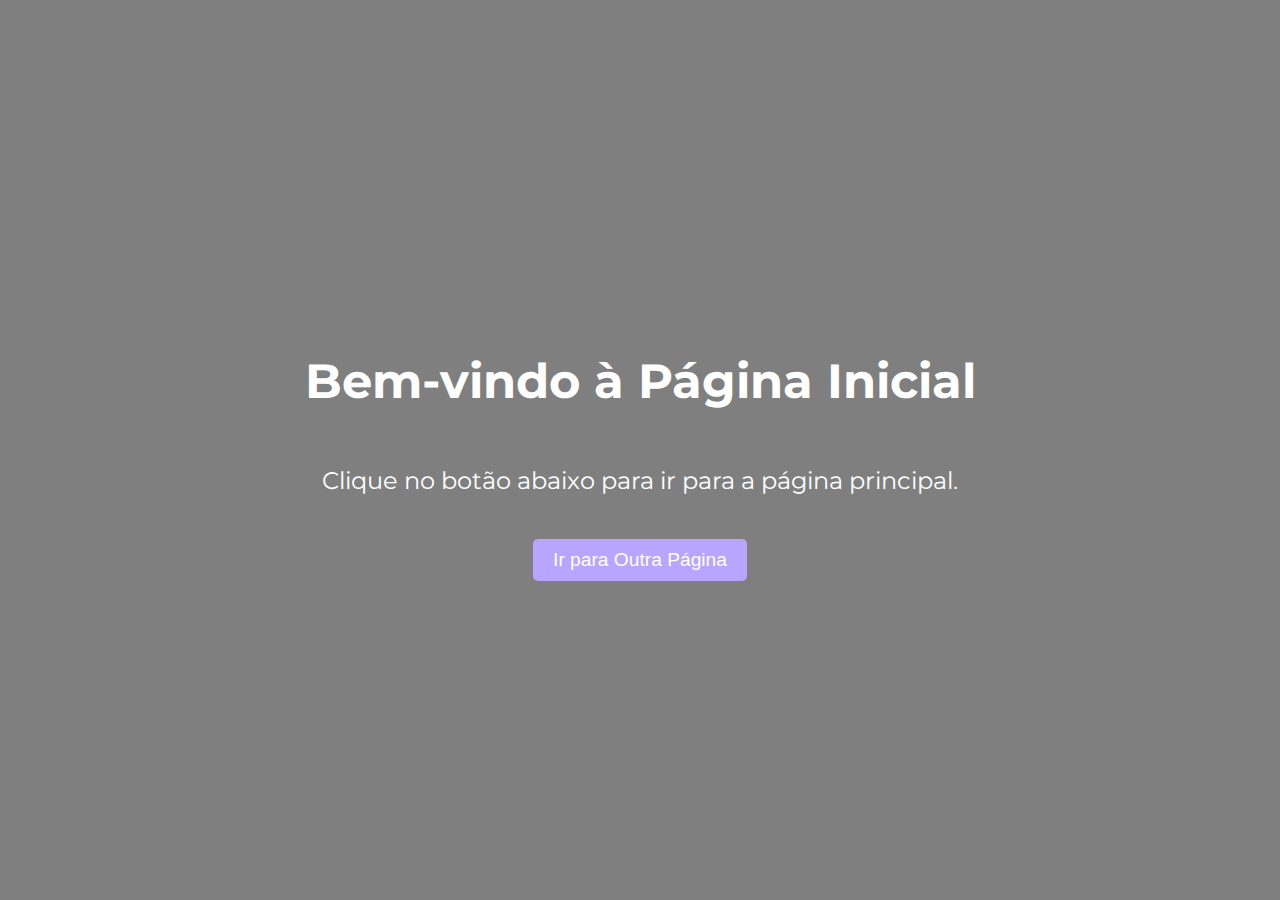
<file: index.html>
<!DOCTYPE html>
<html lang="en">
<head>
    <meta charset="UTF-8">
    <meta name="viewport" content="width=device-width, initial-scale=1.0">
    <title>Página Inicial</title>
    <link href="https://fonts.googleapis.com/css2?family=Montserrat:wght@300;400;600&display=swap" rel="stylesheet">
    <style>
        body {
            margin: 0;
            padding: 0;
            font-family: 'Montserrat', sans-serif; 
            background-image: url('https://usagif.com/wp-content/uploads/gif/outerspace-38.gif'); 
            background-size: cover;
            background-repeat: no-repeat;
            background-attachment: fixed;
            color: #fff;
        }

        #container {
            display: flex;
            flex-direction: column;
            justify-content: center;
            align-items: center;
            height: 100vh;
            background-color: rgba(0, 0, 0, 0.5); 
        }

        h1 {
            font-size: 3rem;
            animation: fadeIn 2s ease-in-out;
        }

        p {
            font-size: 1.5rem;
            animation: slideIn 2s ease-in-out;
        }

        button {
            padding: 10px 20px;
            font-size: 1.2rem;
            background-color: #B7A5FF;
            color: #fff;
            border: none;
            border-radius: 5px;
            cursor: pointer;
            transition: background-color 0.5s ease;
            margin-top: 20px;
        }

        button:hover {
            background-color: #3A3A3A;
        }

        @keyframes fadeIn {
            0% {
                opacity: 0;
            }
            100% {
                opacity: 1;
            }
        }

        @keyframes slideIn {
            0% {
                transform: translateY(-100px);
                opacity: 0;
            }
            100% {
                transform: translateY(0);
                opacity: 1;
            }
        }
    </style>
</head>
<body>
    <div id="container">
        <h1>Bem-vindo à Página Inicial</h1>
        <p>Clique no botão abaixo para ir para a página principal.</p>
        <a href="comeco.html">
            <button>Ir para Outra Página</button>
        </a>
    </div>
</body>
</html>
</file>
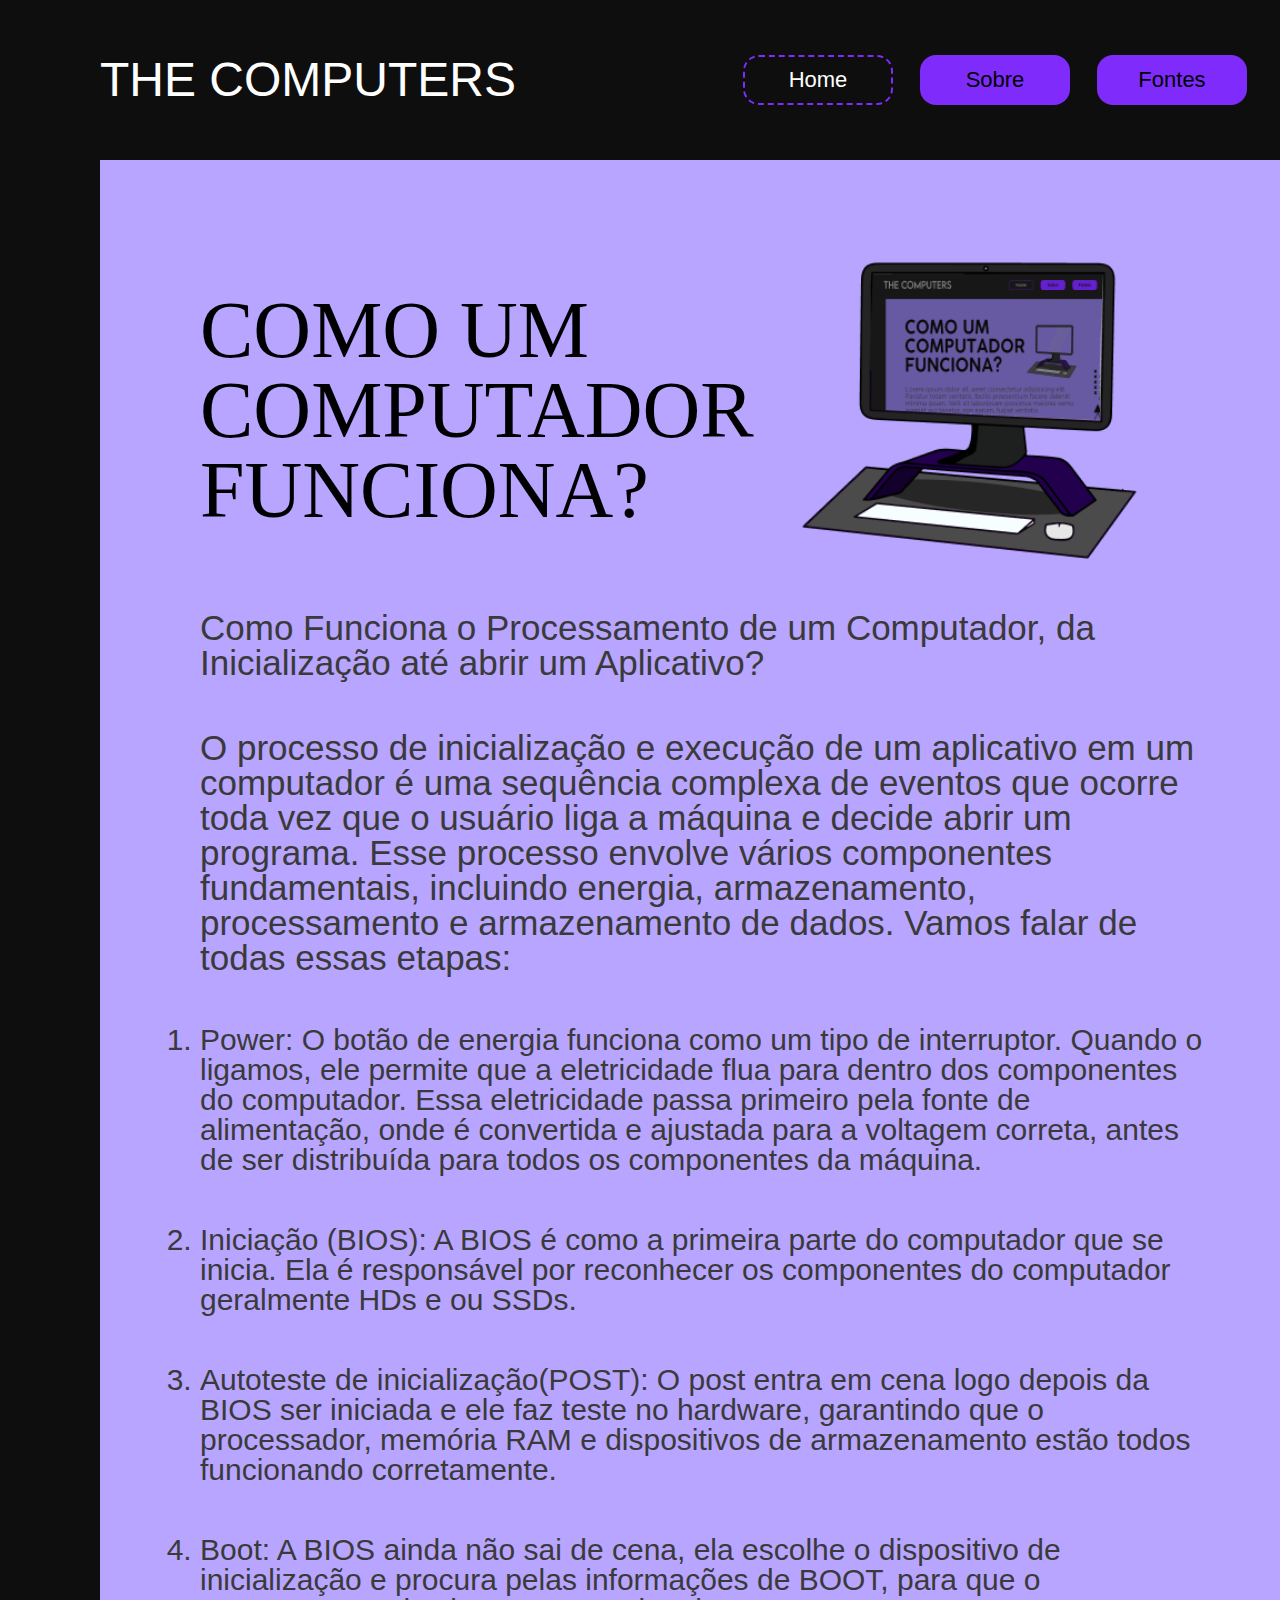
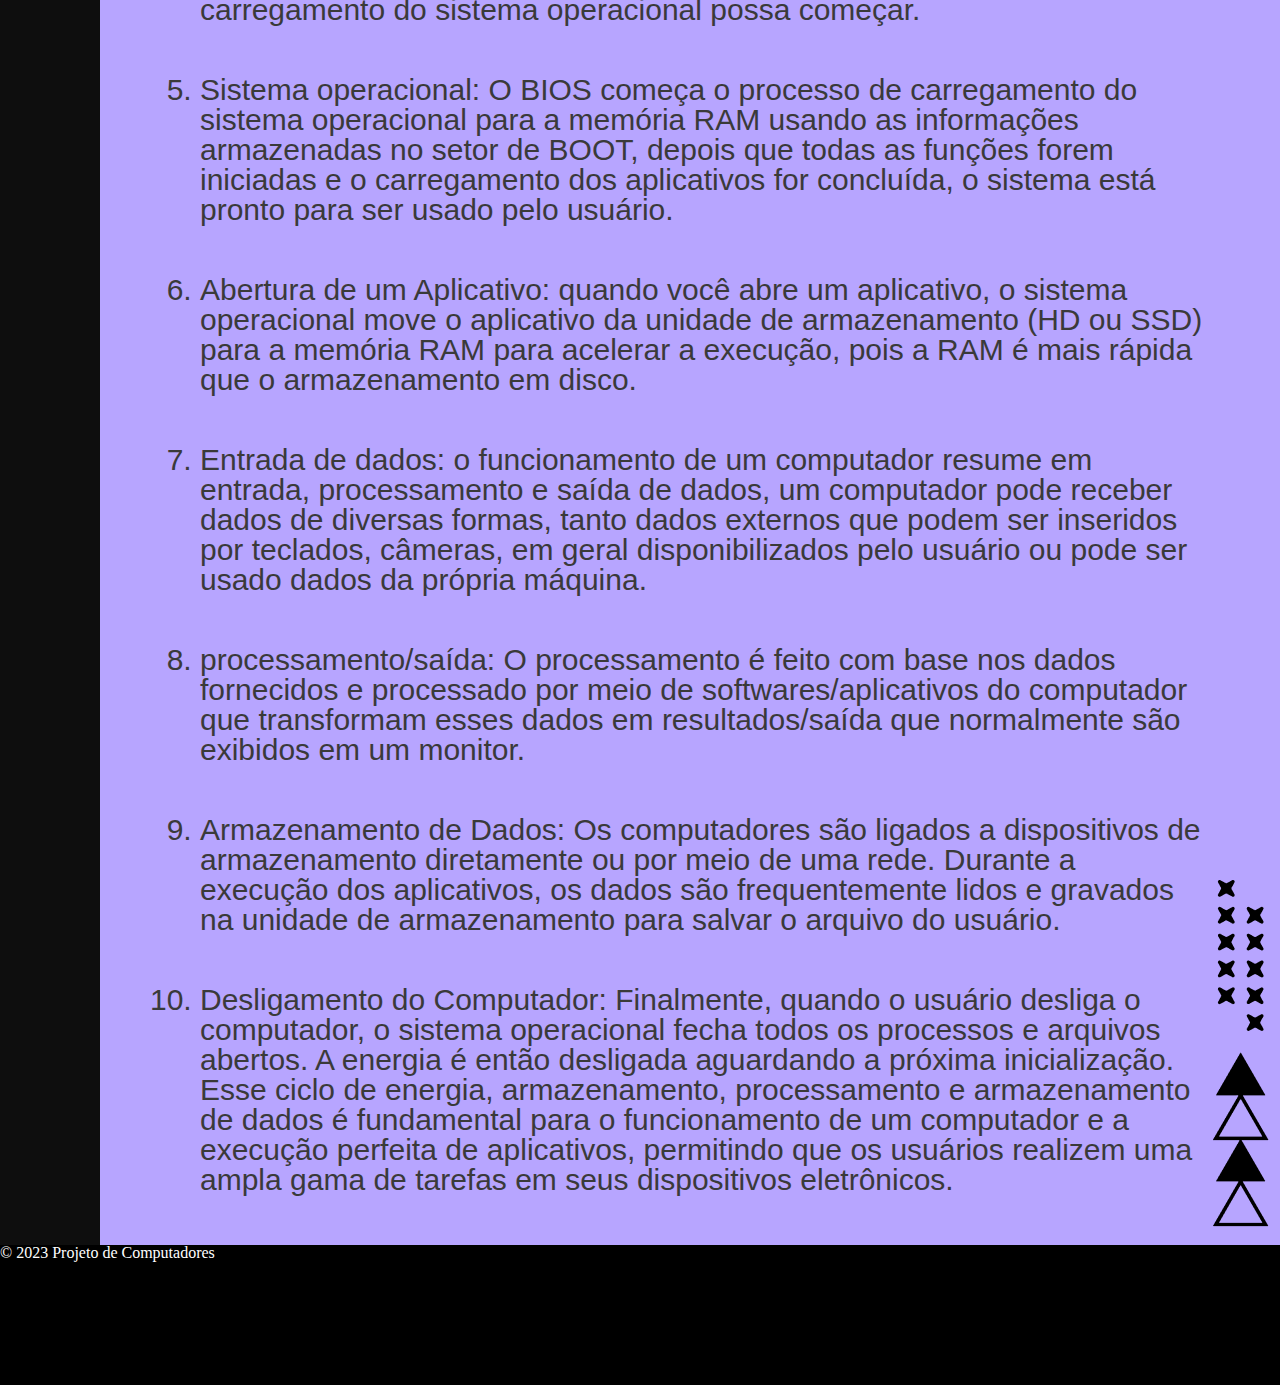
<file: comeco.html>
<!DOCTYPE html>
<html lang="pt-BR">
<head>
    <meta charset="UTF-8">
    <meta name="viewport" content="width=device-width, initial-scale=1.0">
    <title>Projeto: Funcionamento dos Computadores</title>
    <link rel="stylesheet" href="reset.css">
    <link rel="stylesheet" href="styles.css">
   
</head>
<body>
    <header>
        <h1>THE COMPUTERS</h1>
        <div class="header">
            <nav>
                <ul>
                    <li><button class="button1" ><a href="comeco.html">Home</a></button></li>
                    <li><button><a href="sobre.html">Sobre</a></button></li>
                    <li><button ><a href="fonte.html">Fontes</a></button></li>
                </ul>
            </nav>     
        </div>
    </header>
    
    <section class="main1" >
        <div class="tudo">
            <div class="tituloImgC">
                <h2>COMO UM <br>COMPUTADOR <br>FUNCIONA?</h2>
                <div class="imgc">
                    <img class="img1" src="Pasted-20230915-172445 1.png" width="400" height="400">
                </div>
            </div>
            <p>Como Funciona o Processamento de um Computador, da Inicialização até abrir um Aplicativo?</p>
            <p> O processo de inicialização e execução de um aplicativo em um computador é uma sequência complexa de eventos que ocorre toda vez que o usuário 
                liga a máquina e decide abrir um programa. Esse processo envolve vários componentes fundamentais, incluindo energia, armazenamento, processamento
                 e armazenamento de dados. Vamos falar de todas essas etapas: <br>
            </p>
                 
                 <ol>
                    <li>Power: O botão de energia funciona como um tipo de interruptor. Quando o ligamos, ele permite que a eletricidade flua para dentro dos 
                        componentes do computador. Essa eletricidade passa primeiro pela fonte de alimentação, onde é convertida e ajustada para a voltagem correta, 
                        antes de ser distribuída para todos os componentes da máquina.</li>

                    <li>Iniciação (BIOS): A BIOS é como a primeira parte do computador que se inicia. Ela é responsável por reconhecer os componentes do computador 
                        geralmente HDs e ou SSDs.</li>

                    <li>Autoteste de inicialização(POST): O post entra em cena logo depois da BIOS ser iniciada e ele faz teste no hardware, garantindo que o 
                        processador, memória RAM e dispositivos de armazenamento estão todos funcionando corretamente.</li>

                    <li>Boot: A BIOS ainda não sai de cena, ela escolhe o dispositivo de inicialização e procura pelas informações de BOOT, para que o carregamento 
                        do sistema operacional possa começar.</li>
                    
                    <li>Sistema operacional: O BIOS começa o processo de carregamento do sistema operacional para a memória RAM usando as informações armazenadas no 
                        setor de BOOT, depois que todas as funções forem iniciadas e o carregamento dos aplicativos for concluída, o sistema está pronto para ser usado
                         pelo usuário.</li>

                    <li>Abertura de um Aplicativo: quando você abre um aplicativo, o sistema operacional move o aplicativo da unidade de armazenamento (HD ou SSD)
                         para a memória RAM para acelerar a execução, pois a RAM é mais rápida que o armazenamento em disco.</li>

                    <li>Entrada de dados: o funcionamento de um computador resume em entrada, processamento e saída de dados, um computador pode receber dados de
                         diversas formas, tanto dados externos que podem ser inseridos por teclados, câmeras, em geral disponibilizados pelo usuário ou pode ser usado 
                         dados da própria máquina.</li>

                    <li>processamento/saída: O processamento é feito com base nos dados fornecidos e processado por meio de softwares/aplicativos do computador que 
                        transformam esses dados em resultados/saída que normalmente são exibidos em um monitor. </li>

                    <li>Armazenamento de Dados: Os computadores são ligados a dispositivos de armazenamento diretamente ou por meio de uma rede. Durante a execução
                         dos aplicativos, os dados são frequentemente lidos e gravados na unidade de armazenamento para salvar o arquivo do usuário.</li>

                    <li>Desligamento do Computador: Finalmente, quando o usuário desliga o computador, o sistema operacional fecha todos os processos e arquivos 
                        abertos. A energia é então desligada aguardando a próxima inicialização. Esse ciclo de energia, armazenamento, processamento e armazenamento de dados
                         é fundamental para o funcionamento de um computador e a execução perfeita de aplicativos, permitindo que os usuários realizem uma ampla gama de tarefas
                          em seus dispositivos eletrônicos.</li>



                        
                 </ol>
         
        </div>   
            <div class="elemento">
                <img src="ElementoPNG2.png" width="72" height="376">
            </div>
    </section>

    <footer>
        <p>&copy; 2023 Projeto de Computadores</p>
    </footer>

   
</body>
</html>
</file>
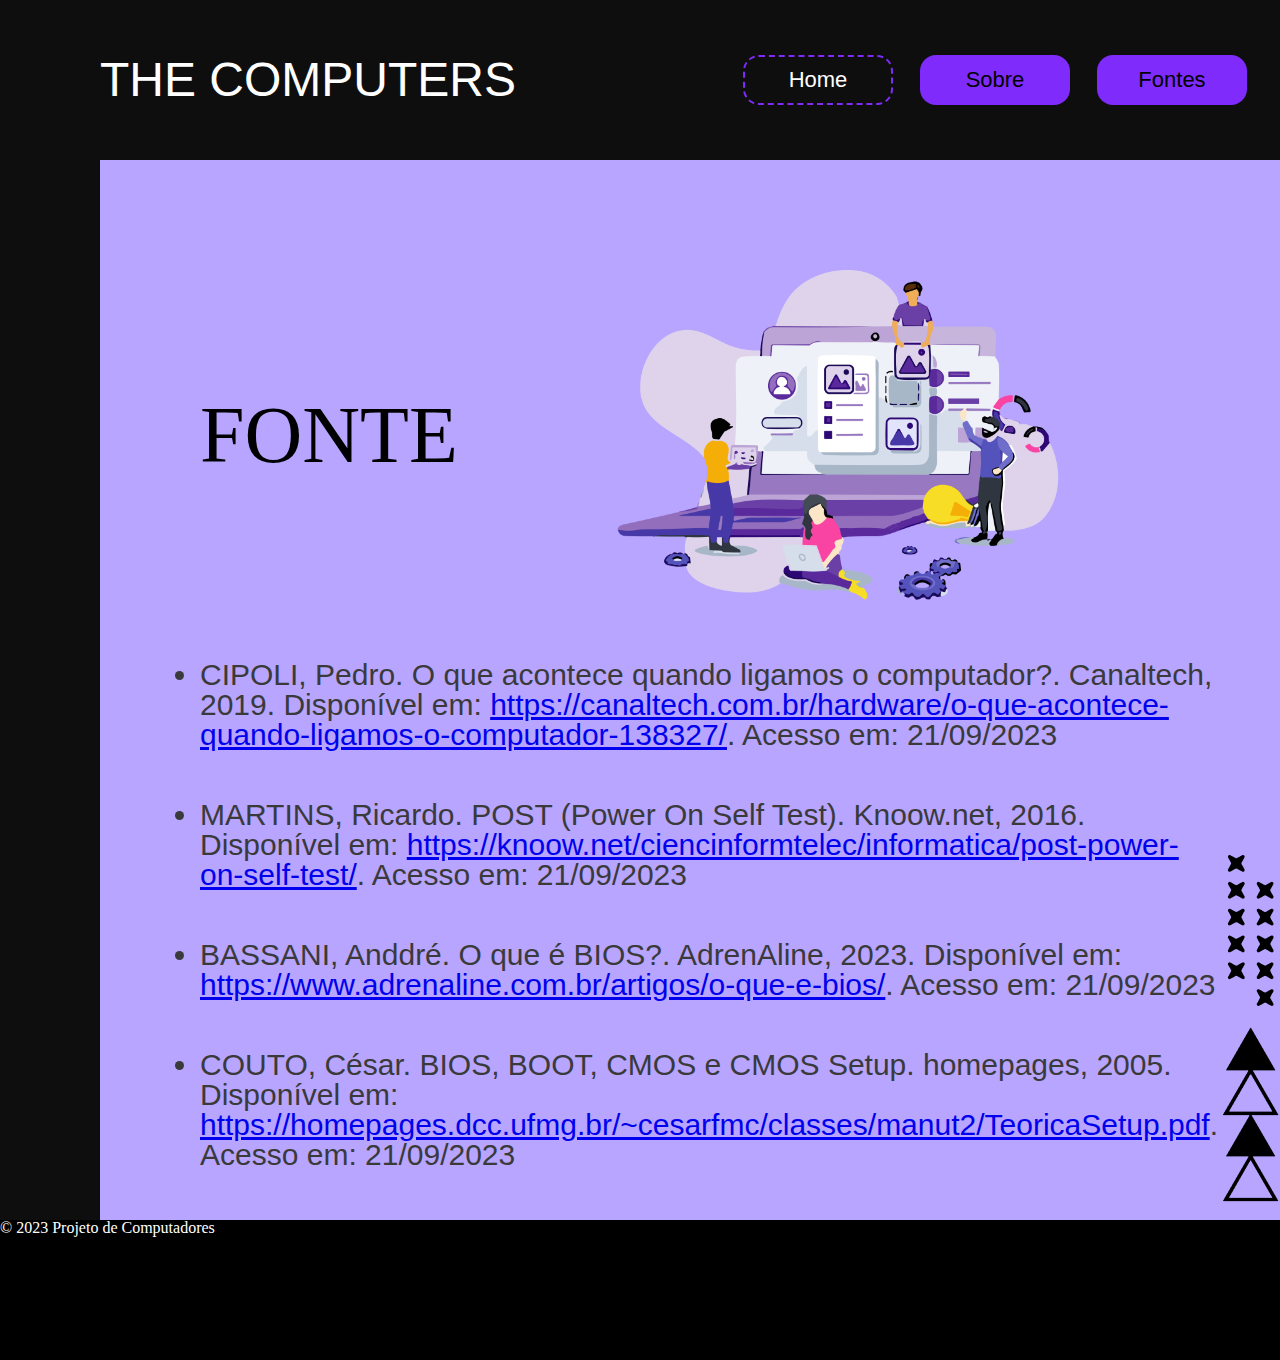
<file: fonte.html>
<!DOCTYPE html>
<html lang="pt-BR">
<head>
    <meta charset="UTF-8">
    <meta name="viewport" content="width=device-width, initial-scale=1.0">
    <title>Projeto: Funcionamento dos Computadores</title>
    <link rel="stylesheet" href="reset.css">
    <link rel="stylesheet" href="styles.css">
</head>
<body>
    <header>
        <h1>THE COMPUTERS</h1>
        <div class="header">
            <nav>
                <ul>
                    <li><button class="button1" ><a href="comeco.html">Home</a></button></li>
                    <li><button><a href="sobre.html">Sobre</a></button></li>
                    <li><button ><a href="fonte.html">Fontes</a></button></li>
                </ul>
            </nav>     
        </div>
    </header>
    
    <section class="main1" >
        <div class="tudo">
            <div class="tituloImgC">
                <h2>FONTE</h2>
                <div class="imgc">
                    <img class="img1" src="Elemento4.png" width="450" height="450">
                </div>
            </div>
            <ul>
                <li>CIPOLI, Pedro. O que acontece quando ligamos o computador?. Canaltech, 2019. Disponível em:
                    <a href="https://canaltech.com.br/hardware/o-que-acontece-quando-ligamos-o-computador-138327/" target="_blank">
                        https://canaltech.com.br/hardware/o-que-acontece-quando-ligamos-o-computador-138327/</a>. Acesso em: 21/09/2023 </li>

                <li>MARTINS, Ricardo. POST (Power On Self Test). Knoow.net, 2016. Disponível em:
                    <a href="https://knoow.net/ciencinformtelec/informatica/post-power-on-self-test/" target="_blank">
                        https://knoow.net/ciencinformtelec/informatica/post-power-on-self-test/</a>. Acesso em: 21/09/2023 </li>
         
                <li>BASSANI, Anddré. O que é BIOS?. AdrenAline, 2023. Disponível em:
                    <a href="https://www.adrenaline.com.br/artigos/o-que-e-bios/" target="_blank">
                        https://www.adrenaline.com.br/artigos/o-que-e-bios/</a>. Acesso em: 21/09/2023 </li>

                
                <li>COUTO, César. BIOS, BOOT, CMOS e CMOS Setup. homepages, 2005. Disponível em:
                    <a href="https://homepages.dcc.ufmg.br/~cesarfmc/classes/manut2/TeoricaSetup.pdf" target="_blank">
                        https://homepages.dcc.ufmg.br/~cesarfmc/classes/manut2/TeoricaSetup.pdf</a>. Acesso em: 21/09/2023 </li>
        
        

            </ul>
        </div>          
            <div class="elemento">
                <img src="ElementoPNG2.png" width="72" height="376">
            </div>
    </section>

    <footer>
        <p>&copy; 2023 Projeto de Computadores</p>
    </footer>

   
</body>
</html>
</file>
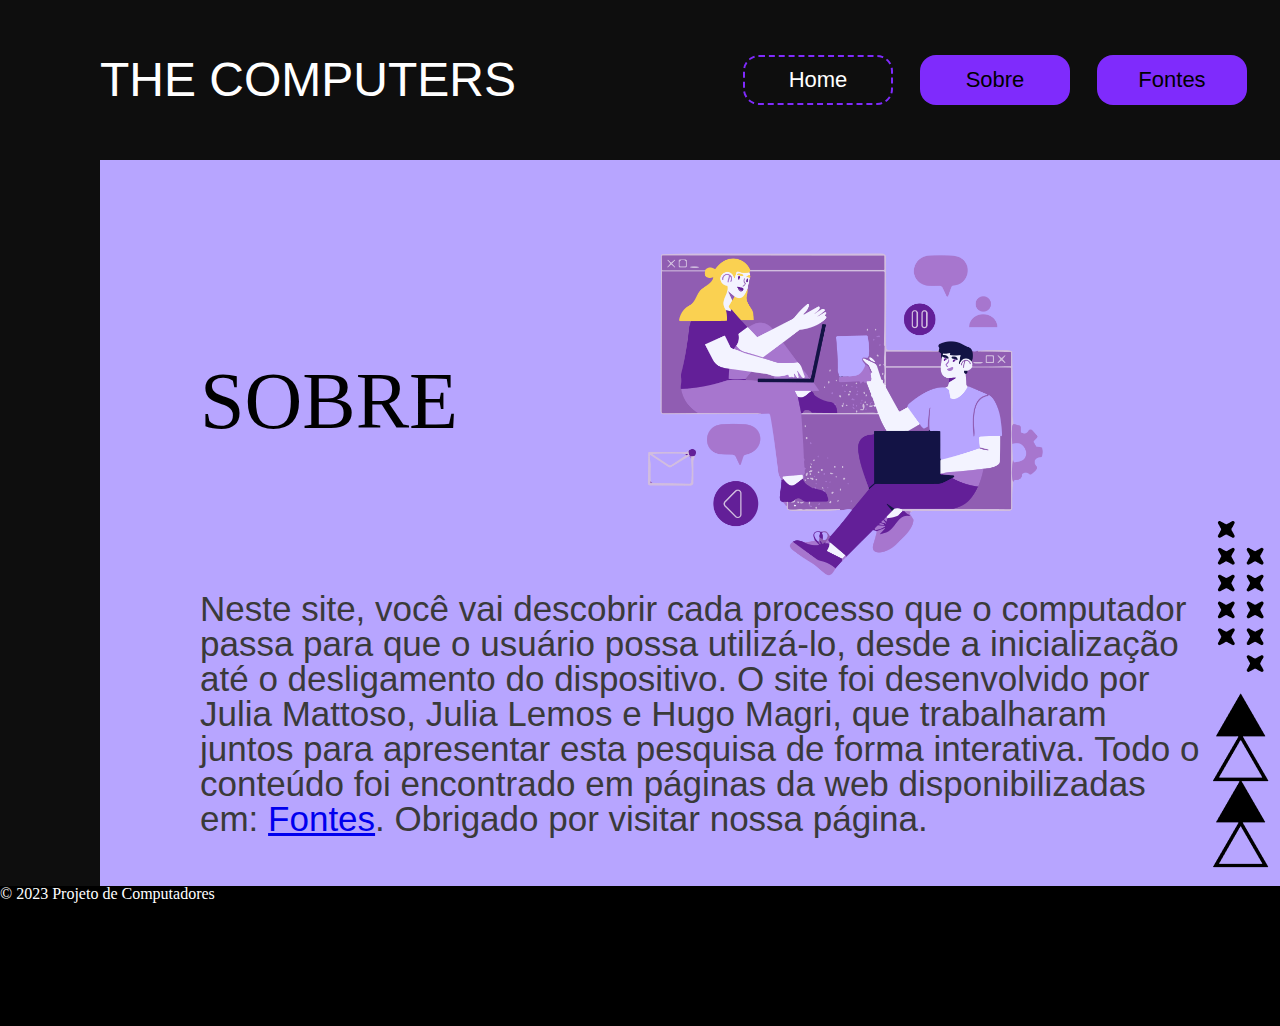
<file: sobre.html>
<!DOCTYPE html>
<html lang="pt-BR">
<head>
    <meta charset="UTF-8">
    <meta name="viewport" content="width=device-width, initial-scale=1.0">
    <title>Projeto: Funcionamento dos Computadores</title>
    <link rel="stylesheet" href="reset.css">
    <link rel="stylesheet" href="styles.css">
</head>
<body>
    <header> 
        <h1>THE COMPUTERS</h1>
        <div class="header">
            <nav>
                <ul>
                    <li><button class="button1" ><a href="comeco.html">Home</a></button></li>
                    <li><button><a href="sobre.html">Sobre</a></button></li>
                    <li><button ><a href="fonte.html">Fontes</a></button></li>
                </ul>
            </nav>     
        </div>
    </header>
    
    <section class="main1" >
        <div class="tudo">
            <div class="tituloImgC">
                <h2>SOBRE</h2>
                <div class="imgc">
                    <img class="img1" src="Elemento3.png" width="700" height="381">
                </div>
            </div>
            <p>Neste site, você vai descobrir cada processo que o computador passa para que o usuário possa utilizá-lo, desde a inicialização até o desligamento do dispositivo. O site foi desenvolvido por Julia Mattoso, Julia Lemos e Hugo Magri, que trabalharam juntos para apresentar esta pesquisa de forma interativa. Todo o conteúdo foi encontrado em páginas da web disponibilizadas em: <a href="fonte.html">Fontes</a>. Obrigado por visitar nossa página.</p>
          
        </div>  
            <div class="elemento">
                <img src="ElementoPNG2.png" width="72" height="376">
            </div>
    </section>

    <footer>
        <p>&copy; 2023 Projeto de Computadores</p>
    </footer>

   
</body>
</html>
</file>
<file: styles.css>
@import url('https://fonts.cdnfonts.com/css/lemonmilk');
@import url('https://fonts.cdnfonts.com/css/gotham-6');
@import url('https://db.onlinewebfonts.com/c/39b86773ce0ca6575430484e263746e2?family=COCOGOOSE+DemiBold');
body {

    margin: 0;
    padding: 0;
    background-color: #0E0E0E;
}

header {
    display: flex;
    flex-direction: row;
    align-items: center;
    justify-content: space-between;
    padding: 0px 10px 0px 100px;
    color: #ffffff;
    height: 160px;
    
}
.header{
    display: flex;
    flex-direction: row;
    align-items: center;
}

nav ul {
    list-style-type: none;
    padding: 0;
    
}

nav li {
    display: inline;
    margin-right: 23px;
}

nav button {
    background-color: #7F2BFC;
    height: 50px;
    width: 150px;
    font-family: 'Gotham', sans-serif;
    font-weight: 500;
    font-size: 22px;
    border-radius: 16px;
    transition: background 1s, color 1s;
    border-style: none;

}

.button1{
    background-color:transparent;
    border-color: #7F2BFC;
    border-style: dashed;
}

.button1 a{
    color: white;
}

.button1:hover{
    border-style: none;
}

nav button:hover{
    background-color: #491c8d;
}

nav a{

    color: rgb(0, 0, 0);
    text-decoration: none;
}
h1{
    font-family: 'Lemon/Milk light', sans-serif;   
    font-size: 48px;
    font-weight: 500;

}
.tudo p{
    margin: 0px 0px 50px 0px;
}



section {
    background-color: #ffffff00; 
    padding: 0px 0px 0px 0px;
    margin: 0px 0px 0px 100px;
    height: 100%;
}

.main1{
    padding: 50px 0px 0px 100px;
    display: flex;
    flex-direction: row;
    background: #B7A5FF;
    justify-content: space-between;
}
.tudo{
    display: flex;
    flex-direction: column;
}

.tituloImgC{
    display: flex;
    flex-direction: row;   
    justify-content: flex-start;
    align-items: center;
}
.imgc{
    width: 100%;
    display: flex;
    flex-direction: row;
    justify-content: center;
}

h2{
    font-family: "COCOGOOSE DemiBold";
    font-size: 80px;
    font-weight: 400;
    line-height: 1;
                                                
}
.elemento{
    display: flex;
    flex-direction: column;
    justify-content: flex-end;
    align-items: flex-end;
}

.main1 p{
    font-family: 'Gotham', sans-serif;
    font-size: 35px;
    color: #3A3A3A;
}

.main1 li{
    font-family: 'Gotham', sans-serif;
    font-size: 30px;
    color: #3A3A3A;
    margin: 0px 0px 50px 0px;
}


footer {
    background-color: #000000;
    color: #fff;
    height: 140px;
}
</file>
